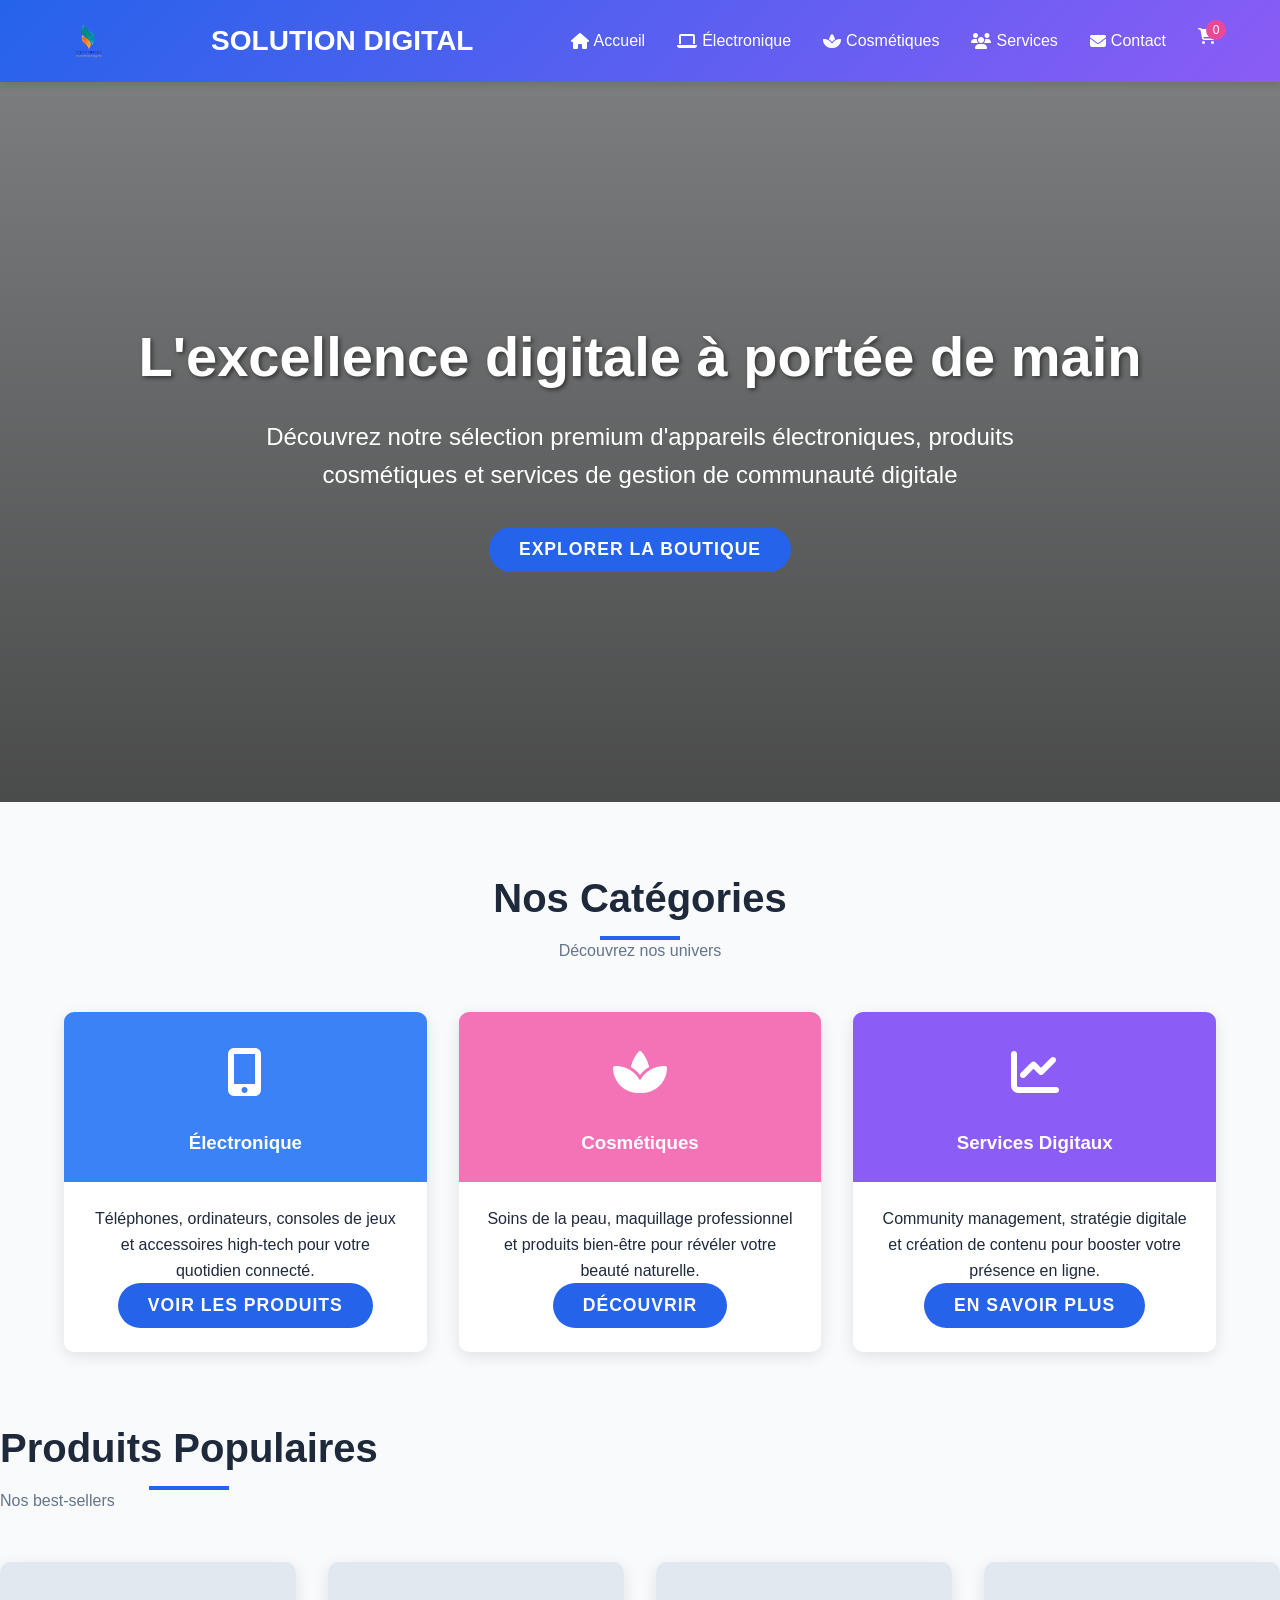
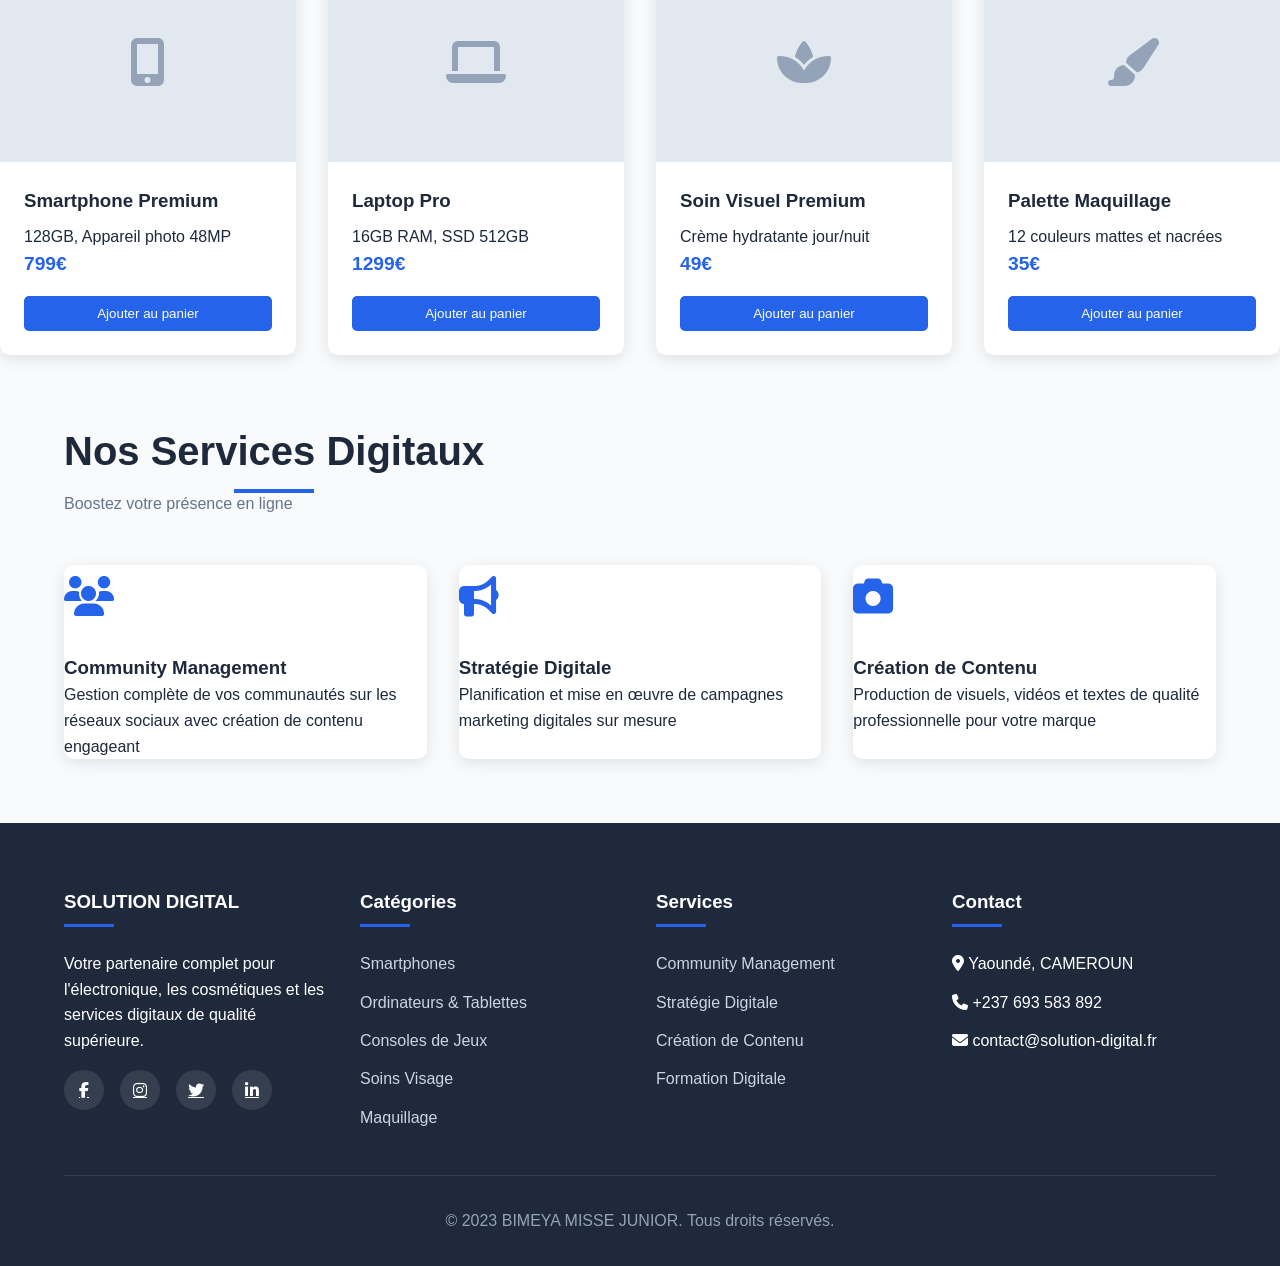
<file: index.html>
<!-- index.html -->

<!DOCTYPE html>
<html lang="fr">
  <head>
    <meta charset="UTF-8" />
    <meta name="viewport" content="width=device-width, initial-scale=1.0" />
    <title>SOLUTION DIGITAL | Votre partenaire digital</title>
    <meta
      name="description"
      content="Solution Digital - Produits électroniques, cosmétiques et services digitaux de qualité."
    />
    <link
      rel="stylesheet"
      href="https://cdnjs.cloudflare.com/ajax/libs/font-awesome/6.4.0/css/all.min.css"
      defer
    />
    <link rel="stylesheet" href="css/style.css" />
    <link rel="stylesheet" href="css/responsive.css" />
  </head>
  <body>
    <!-- Header -->
    <header>
      <div class="logo-container">
        <img
          src="css/img/preview2.png"
          alt="Logo Solution Digital"
          class="logo-image"
        />
      </div>
      <div class="logo">SOLUTION DIGITAL</div>
      <nav>
        <div
          class="mobile-menu"
          aria-label="Menu mobile"
          aria-expanded="false"
          role="button"
          tabindex="0"
        >
          <i class="fas fa-bars"></i>
        </div>
        <ul>
          <li>
            <a href="index.html"><i class="fas fa-home"></i> Accueil</a>
          </li>
          <li>
            <a href="electronique.html" class="active"
              ><i class="fas fa-laptop"></i> Électronique</a
            >
          </li>
          <li>
            <a href="cosmetiques.html"
              ><i class="fas fa-spa"></i> Cosmétiques</a
            >
          </li>
          <li>
            <a href="services.html"><i class="fas fa-users"></i> Services</a>
          </li>
          <li>
            <a href="contact.html"><i class="fas fa-envelope"></i> Contact</a>
          </li>
          <li>
            <a href="#" class="cart-icon">
              <i class="fas fa-shopping-cart"></i>
              <span class="cart-count">0</span>
            </a>
          </li>
        </ul>
      </nav>
    </header>

    <!-- Hero Section -->
    <section class="hero">
      <h1>L'excellence digitale à portée de main</h1>
      <p>
        Découvrez notre sélection premium d'appareils électroniques, produits
        cosmétiques et services de gestion de communauté digitale
      </p>
      <button class="cta-button">Explorer la boutique</button>
    </section>

    <!-- Categories Section -->
    <section class="categories">
      <h2 class="section-title">Nos Catégories</h2>
      <p class="section-subtitle">Découvrez nos univers</p>

      <div class="category-grid">
        <div class="category-card">
          <div class="category-header electronic">
            <div class="category-icon">
              <i class="fas fa-mobile-alt"></i>
            </div>
            <h3>Électronique</h3>
          </div>
          <div class="category-content">
            <p>
              Téléphones, ordinateurs, consoles de jeux et accessoires high-tech
              pour votre quotidien connecté.
            </p>
            <button class="cta-button">Voir les produits</button>
          </div>
        </div>

        <div class="category-card">
          <div class="category-header cosmetic">
            <div class="category-icon">
              <i class="fas fa-spa"></i>
            </div>
            <h3>Cosmétiques</h3>
          </div>
          <div class="category-content">
            <p>
              Soins de la peau, maquillage professionnel et produits bien-être
              pour révéler votre beauté naturelle.
            </p>
            <button class="cta-button">Découvrir</button>
          </div>
        </div>

        <div class="category-card">
          <div class="category-header service">
            <div class="category-icon">
              <i class="fas fa-chart-line"></i>
            </div>
            <h3>Services Digitaux</h3>
          </div>
          <div class="category-content">
            <p>
              Community management, stratégie digitale et création de contenu
              pour booster votre présence en ligne.
            </p>
            <button class="cta-button">En savoir plus</button>
          </div>
        </div>
      </div>
    </section>

    <!-- Products Section -->
    <section class="products">
      <h2 class="section-title">Produits Populaires</h2>
      <p class="section-subtitle">Nos best-sellers</p>

      <div class="product-grid">
        <div class="product-card">
          <div class="product-image">
            <i class="fas fa-mobile-alt"></i>
          </div>
          <div class="product-info">
            <h3 class="product-title">Smartphone Premium</h3>
            <p>128GB, Appareil photo 48MP</p>
            <div class="product-price">799€</div>
            <button class="add-to-cart">Ajouter au panier</button>
          </div>
        </div>

        <div class="product-card">
          <div class="product-image">
            <i class="fas fa-laptop"></i>
          </div>
          <div class="product-info">
            <h3 class="product-title">Laptop Pro</h3>
            <p>16GB RAM, SSD 512GB</p>
            <div class="product-price">1299€</div>
            <button class="add-to-cart">Ajouter au panier</button>
          </div>
        </div>

        <div class="product-card">
          <div class="product-image">
            <i class="fas fa-spa"></i>
          </div>
          <div class="product-info">
            <h3 class="product-title">Soin Visuel Premium</h3>
            <p>Crème hydratante jour/nuit</p>
            <div class="product-price">49€</div>
            <button class="add-to-cart">Ajouter au panier</button>
          </div>
        </div>

        <div class="product-card">
          <div class="product-image">
            <i class="fas fa-paint-brush"></i>
          </div>
          <div class="product-info">
            <h3 class="product-title">Palette Maquillage</h3>
            <p>12 couleurs mattes et nacrées</p>
            <div class="product-price">35€</div>
            <button class="add-to-cart">Ajouter au panier</button>
          </div>
        </div>
      </div>
    </section>

    <!-- Services Section -->
    <section class="services">
      <h2 class="section-title">Nos Services Digitaux</h2>
      <p class="section-subtitle">Boostez votre présence en ligne</p>

      <div class="service-cards">
        <div class="service-card">
          <div class="service-icon">
            <i class="fas fa-users"></i>
          </div>
          <h3>Community Management</h3>
          <p>
            Gestion complète de vos communautés sur les réseaux sociaux avec
            création de contenu engageant
          </p>
        </div>

        <div class="service-card">
          <div class="service-icon">
            <i class="fas fa-bullhorn"></i>
          </div>
          <h3>Stratégie Digitale</h3>
          <p>
            Planification et mise en œuvre de campagnes marketing digitales sur
            mesure
          </p>
        </div>

        <div class="service-card">
          <div class="service-icon">
            <i class="fas fa-camera"></i>
          </div>
          <h3>Création de Contenu</h3>
          <p>
            Production de visuels, vidéos et textes de qualité professionnelle
            pour votre marque
          </p>
        </div>
      </div>
    </section>

    <!-- Footer -->
    <footer>
      <div class="footer-grid">
        <div class="footer-column">
          <h3>SOLUTION DIGITAL</h3>
          <p>
            Votre partenaire complet pour l'électronique, les cosmétiques et les
            services digitaux de qualité supérieure.
          </p>
          <div class="social-links">
            <a href="#"><i class="fab fa-facebook-f"></i></a>
            <a href="#"><i class="fab fa-instagram"></i></a>
            <a href="#"><i class="fab fa-twitter"></i></a>
            <a href="#"><i class="fab fa-linkedin-in"></i></a>
          </div>
        </div>

        <div class="footer-column">
          <h3>Catégories</h3>
          <ul class="footer-links">
            <li><a href="#">Smartphones</a></li>
            <li><a href="#">Ordinateurs & Tablettes</a></li>
            <li><a href="#">Consoles de Jeux</a></li>
            <li><a href="#">Soins Visage</a></li>
            <li><a href="#">Maquillage</a></li>
          </ul>
        </div>

        <div class="footer-column">
          <h3>Services</h3>
          <ul class="footer-links">
            <li><a href="#">Community Management</a></li>
            <li><a href="#">Stratégie Digitale</a></li>
            <li><a href="#">Création de Contenu</a></li>
            <li><a href="#">Formation Digitale</a></li>
          </ul>
        </div>

        <div class="footer-column">
          <h3>Contact</h3>
          <ul class="footer-links">
            <li><i class="fas fa-map-marker-alt"></i> Yaoundé, CAMEROUN</li>
            <li><i class="fas fa-phone"></i> +237 693 583 892</li>
            <li><i class="fas fa-envelope"></i> contact@solution-digital.fr</li>
          </ul>
        </div>
      </div>

      <div class="copyright">
        <p>&copy; 2023 BIMEYA MISSE JUNIOR. Tous droits réservés.</p>
      </div>
    </footer>

    <script src="js/script.js"></script>
  </body>
</html>
</file>
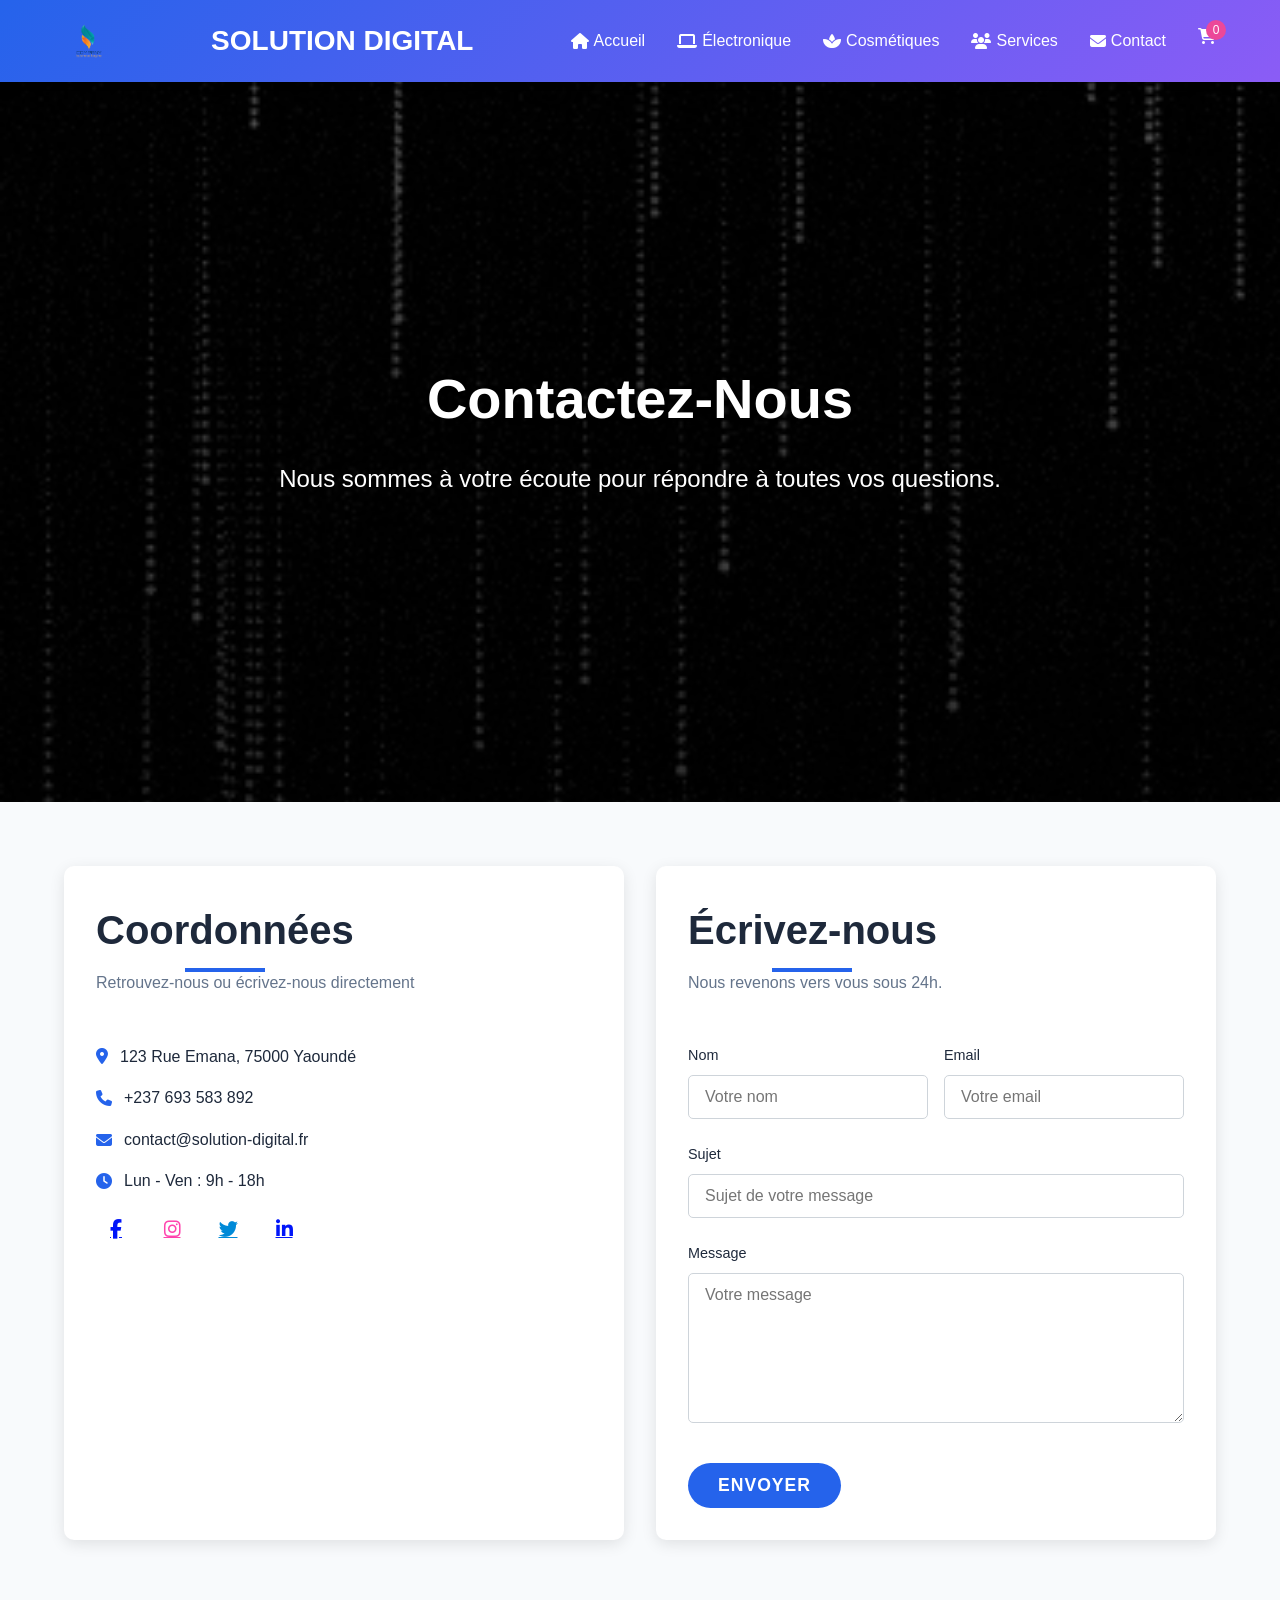
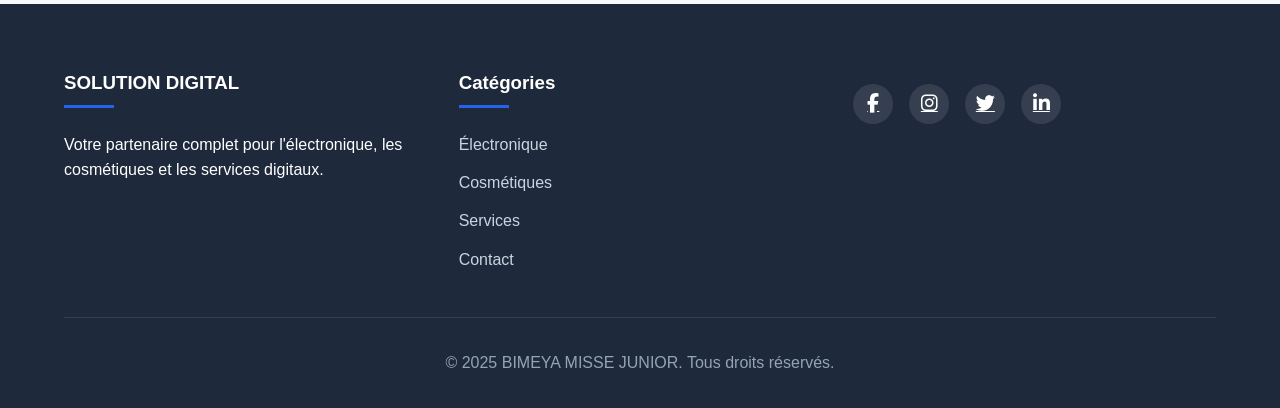
<file: contact.html>
<!-- contact.html -->
<!DOCTYPE html>
<html lang="fr">
  <head>
    <meta charset="UTF-8" />
    <meta name="viewport" content="width=device-width, initial-scale=1.0" />
    <title>Contact | SOLUTION DIGITAL</title>
    <meta
      name="description"
      content="Contactez Solution Digital pour toutes vos questions sur l'électronique, les cosmétiques et les services digitaux."
    />
    <link
      rel="stylesheet"
      href="https://cdnjs.cloudflare.com/ajax/libs/font-awesome/6.4.0/css/all.min.css"
      defer
    />
    <link rel="stylesheet" href="css/style.css" />
    <link rel="stylesheet" href="css/contact.css" />
    <link rel="stylesheet" href="css/responsive.css" />
    <style></style>
  </head>
  <body>
    <!-- Loader -->
    <div class="loader-overlay" id="loader"></div>

    <!-- Header -->
    <header>
      <div class="logo-container">
        <img src="css/img/preview2.png" alt="Logo" class="logo-image" />
      </div>
      <div class="logo">SOLUTION DIGITAL</div>
      <nav>
        <div
          class="mobile-menu"
          aria-label="Menu mobile"
          aria-expanded="false"
          role="button"
          tabindex="0"
        >
          <i class="fas fa-bars"></i>
        </div>
        <ul>
          <li>
            <a href="index.html"><i class="fas fa-home"></i> Accueil</a>
          </li>
          <li>
            <a href="electronique.html"
              ><i class="fas fa-laptop"></i> Électronique</a
            >
          </li>
          <li>
            <a href="cosmetiques.html"
              ><i class="fas fa-spa"></i> Cosmétiques</a
            >
          </li>
          <li>
            <a href="services.html"><i class="fas fa-users"></i> Services</a>
          </li>
          <li>
            <a href="contact.html" class="active"
              ><i class="fas fa-envelope"></i> Contact</a
            >
          </li>
          <li>
            <a href="#" class="cart-icon">
              <i class="fas fa-shopping-cart"></i>
              <span class="cart-count">0</span>
            </a>
          </li>
        </ul>
      </nav>
    </header>

    <!-- Hero Section -->
    <section class="hero contact-hero">
      <div class="hero-content">
        <h1>Contactez-Nous</h1>
        <p>Nous sommes à votre écoute pour répondre à toutes vos questions.</p>
      </div>
    </section>

    <!-- Contact Section -->
    <section class="contact-section">
      <div class="contact-container">
        <div class="contact-info">
          <h2 class="section-title">Coordonnées</h2>
          <p class="section-subtitle">
            Retrouvez-nous ou écrivez-nous directement
          </p>
          <ul class="info-list">
            <li>
              <i class="fas fa-map-marker-alt"></i> 123 Rue Emana, 75000 Yaoundé
            </li>
            <li><i class="fas fa-phone"></i> +237 693 583 892</li>
            <li><i class="fas fa-envelope"></i> contact@solution-digital.fr</li>
            <li><i class="fas fa-clock"></i> Lun - Ven : 9h - 18h</li>
          </ul>
          <div class="social-links">
            <a href="#" style="color: rgb(0, 21, 249)" aria-label="Facebook"
              ><i class="fab fa-facebook-f"></i
            ></a>
            <a
              href="#"
              style="color: rgba(255, 9, 148, 0.76)"
              aria-label="Instagram"
              ><i class="fab fa-instagram"></i
            ></a>
            <a href="#" style="color: #008ad8" aria-label="Twitter"
              ><i class="fab fa-twitter"></i
            ></a>
            <a href="#" style="color: rgb(0, 21, 249)" aria-label="LinkedIn"
              ><i class="fab fa-linkedin-in"></i
            ></a>
          </div>
        </div>
        <div class="contact-form-wrapper">
          <h2 class="section-title">Écrivez-nous</h2>
          <p class="section-subtitle">Nous revenons vers vous sous 24h.</p>
          <form class="contact-form" action="#" method="post">
            <div class="form-row">
              <div class="form-group">
                <label for="name">Nom</label>
                <input
                  type="text"
                  id="name"
                  name="name"
                  placeholder="Votre nom"
                  required
                />
              </div>
              <div class="form-group">
                <label for="email">Email</label>
                <input
                  type="email"
                  id="email"
                  name="email"
                  placeholder="Votre email"
                  required
                />
              </div>
            </div>
            <div class="form-group">
              <label for="subject">Sujet</label>
              <input
                type="text"
                id="subject"
                name="subject"
                placeholder="Sujet de votre message"
              />
            </div>
            <div class="form-group">
              <label for="message">Message</label>
              <textarea
                id="message"
                name="message"
                rows="6"
                placeholder="Votre message"
                required
              ></textarea>
            </div>
            <button type="submit" class="cta-button">Envoyer</button>
          </form>
        </div>
      </div>
    </section>

    <!-- Footer -->
    <footer>
      <div class="footer-grid">
        <div class="footer-column">
          <h3>SOLUTION DIGITAL</h3>
          <p>
            Votre partenaire complet pour l'électronique, les cosmétiques et les
            services digitaux.
          </p>
        </div>
        <div class="footer-column">
          <h3>Catégories</h3>
          <ul class="footer-links">
            <li><a href="electronique.html">Électronique</a></li>
            <li><a href="cosmetiques.html">Cosmétiques</a></li>
            <li><a href="services.html">Services</a></li>
            <li><a href="contact.html" class="active">Contact</a></li>
          </ul>
        </div>
        <div class="footer-column social-links">
          <a href="#"><i class="fab fa-facebook-f"></i></a>
          <a href="#"><i class="fab fa-instagram"></i></a>
          <a href="#"><i class="fab fa-twitter"></i></a>
          <a href="#"><i class="fab fa-linkedin-in"></i></a>
        </div>
      </div>
      <div class="copyright">
        <p>&copy; 2025 BIMEYA MISSE JUNIOR. Tous droits réservés.</p>
      </div>
    </footer>

    <!-- Loader removal script -->
    <script>
      window.addEventListener("load", () => {
        document.getElementById("loader").classList.add("hidden");
      });
    </script>
    <script src="js/script.js"></script>
  </body>
</html>
</file>
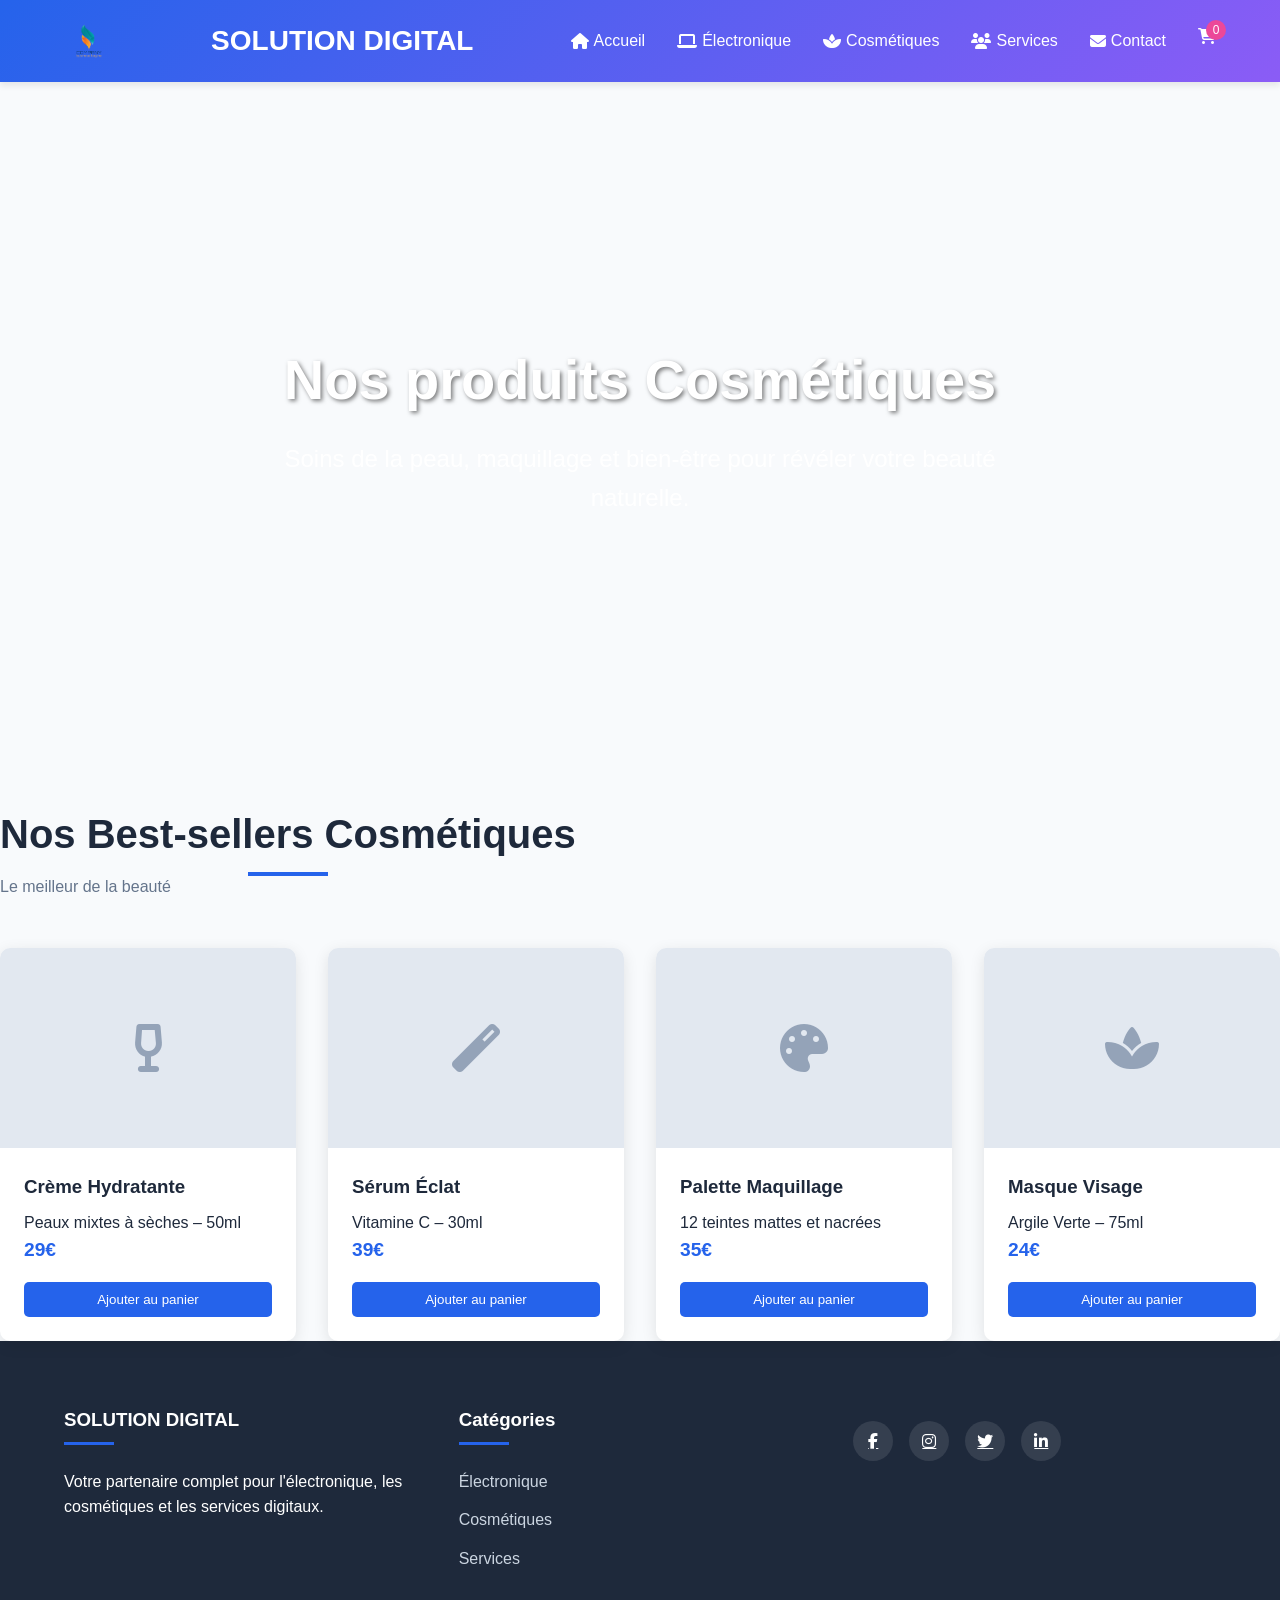
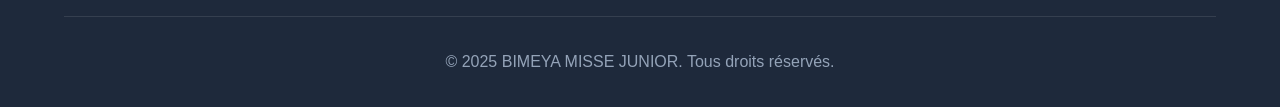
<file: cosmetiques.html>
<!-- cosmetiques.html -->
<!DOCTYPE html>
<html lang="fr">
  <head>
    <meta charset="UTF-8" />
    <meta name="viewport" content="width=device-width, initial-scale=1" />
    <title>Cosmétiques | SOLUTION DIGITAL</title>
    <link
      rel="stylesheet"
      href="https://cdnjs.cloudflare.com/ajax/libs/font-awesome/6.4.0/css/all.min.css"
      defer
    />
    <link rel="stylesheet" href="css/style.css" />
    <link rel="stylesheet" href="css/responsive.css" />
  </head>
  <body>
    <!-- Header -->
    <header>
      <div class="logo-container">
        <img src="css/img/preview2.png" alt="Logo" class="logo-image" />
      </div>
      <div class="logo">SOLUTION DIGITAL</div>
      <nav>
        <div
          class="mobile-menu"
          aria-label="Menu mobile"
          aria-expanded="false"
          role="button"
          tabindex="0"
        >
          <i class="fas fa-bars"></i>
        </div>
        <ul>
          <li>
            <a href="index.html"><i class="fas fa-home"></i> Accueil</a>
          </li>
          <li>
            <a href="electronique.html"
              ><i class="fas fa-laptop"></i> Électronique</a
            >
          </li>
          <li>
            <a href="cosmetiques.html" class="active"
              ><i class="fas fa-spa"></i> Cosmétiques</a
            >
          </li>
          <li>
            <a href="services.html"><i class="fas fa-users"></i> Services</a>
          </li>
          <li>
            <a href="contact.html"><i class="fas fa-envelope"></i> Contact</a>
          </li>
          <li>
            <a href="#" class="cart-icon">
              <i class="fas fa-shopping-cart"></i>
              <span class="cart-count">0</span>
            </a>
          </li>
        </ul>
      </nav>
    </header>

    <!-- Hero Section -->
    <section class="hero category-cosmetic">
      <video autoplay muted loop playsinline class="bg-video">
        <source src="css/img/cosmetic.mp4" type="video/mp4" />
        Your browser does not support the video tag.
      </video>
      <h1>Nos produits Cosmétiques</h1>
      <p>
        Soins de la peau, maquillage et bien-être pour révéler votre beauté
        naturelle.
      </p>
    </section>

    <!-- Products Section -->
    <section class="products">
      <h2 class="section-title">Nos Best-sellers Cosmétiques</h2>
      <p class="section-subtitle">Le meilleur de la beauté</p>
      <div class="product-grid">
        <div class="product-card">
          <div class="product-image"><i class="fas fa-wine-glass-alt"></i></div>
          <div class="product-info">
            <h3 class="product-title">Crème Hydratante</h3>
            <p>Peaux mixtes à sèches – 50ml</p>
            <div class="product-price">29€</div>
            <button class="add-to-cart">Ajouter au panier</button>
          </div>
        </div>
        <div class="product-card">
          <div class="product-image"><i class="fas fa-magic"></i></div>
          <div class="product-info">
            <h3 class="product-title">Sérum Éclat</h3>
            <p>Vitamine C – 30ml</p>
            <div class="product-price">39€</div>
            <button class="add-to-cart">Ajouter au panier</button>
          </div>
        </div>
        <div class="product-card">
          <div class="product-image"><i class="fas fa-palette"></i></div>
          <div class="product-info">
            <h3 class="product-title">Palette Maquillage</h3>
            <p>12 teintes mattes et nacrées</p>
            <div class="product-price">35€</div>
            <button class="add-to-cart">Ajouter au panier</button>
          </div>
        </div>
        <div class="product-card">
          <div class="product-image"><i class="fas fa-spa"></i></div>
          <div class="product-info">
            <h3 class="product-title">Masque Visage</h3>
            <p>Argile Verte – 75ml</p>
            <div class="product-price">24€</div>
            <button class="add-to-cart">Ajouter au panier</button>
          </div>
        </div>
      </div>
    </section>

    <!-- Footer -->
    <footer>
      <div class="footer-grid">
        <div class="footer-column">
          <h3>SOLUTION DIGITAL</h3>
          <p>
            Votre partenaire complet pour l'électronique, les cosmétiques et les
            services digitaux.
          </p>
        </div>
        <div class="footer-column">
          <h3>Catégories</h3>
          <ul class="footer-links">
            <li><a href="electronique.html">Électronique</a></li>
            <li><a href="cosmetiques.html" class="active">Cosmétiques</a></li>
            <li><a href="services.html">Services</a></li>
          </ul>
        </div>
        <div class="footer-column social-links">
          <a href="#"><i class="fab fa-facebook-f"></i></a>
          <a href="#"><i class="fab fa-instagram"></i></a>
          <a href="#"><i class="fab fa-twitter"></i></a>
          <a href="#"><i class="fab fa-linkedin-in"></i></a>
        </div>
      </div>
      <div class="copyright">
        <p>&copy; 2025 BIMEYA MISSE JUNIOR. Tous droits réservés.</p>
      </div>
    </footer>

    <script src="js/script.js"></script>
  </body>
</html>
</file>
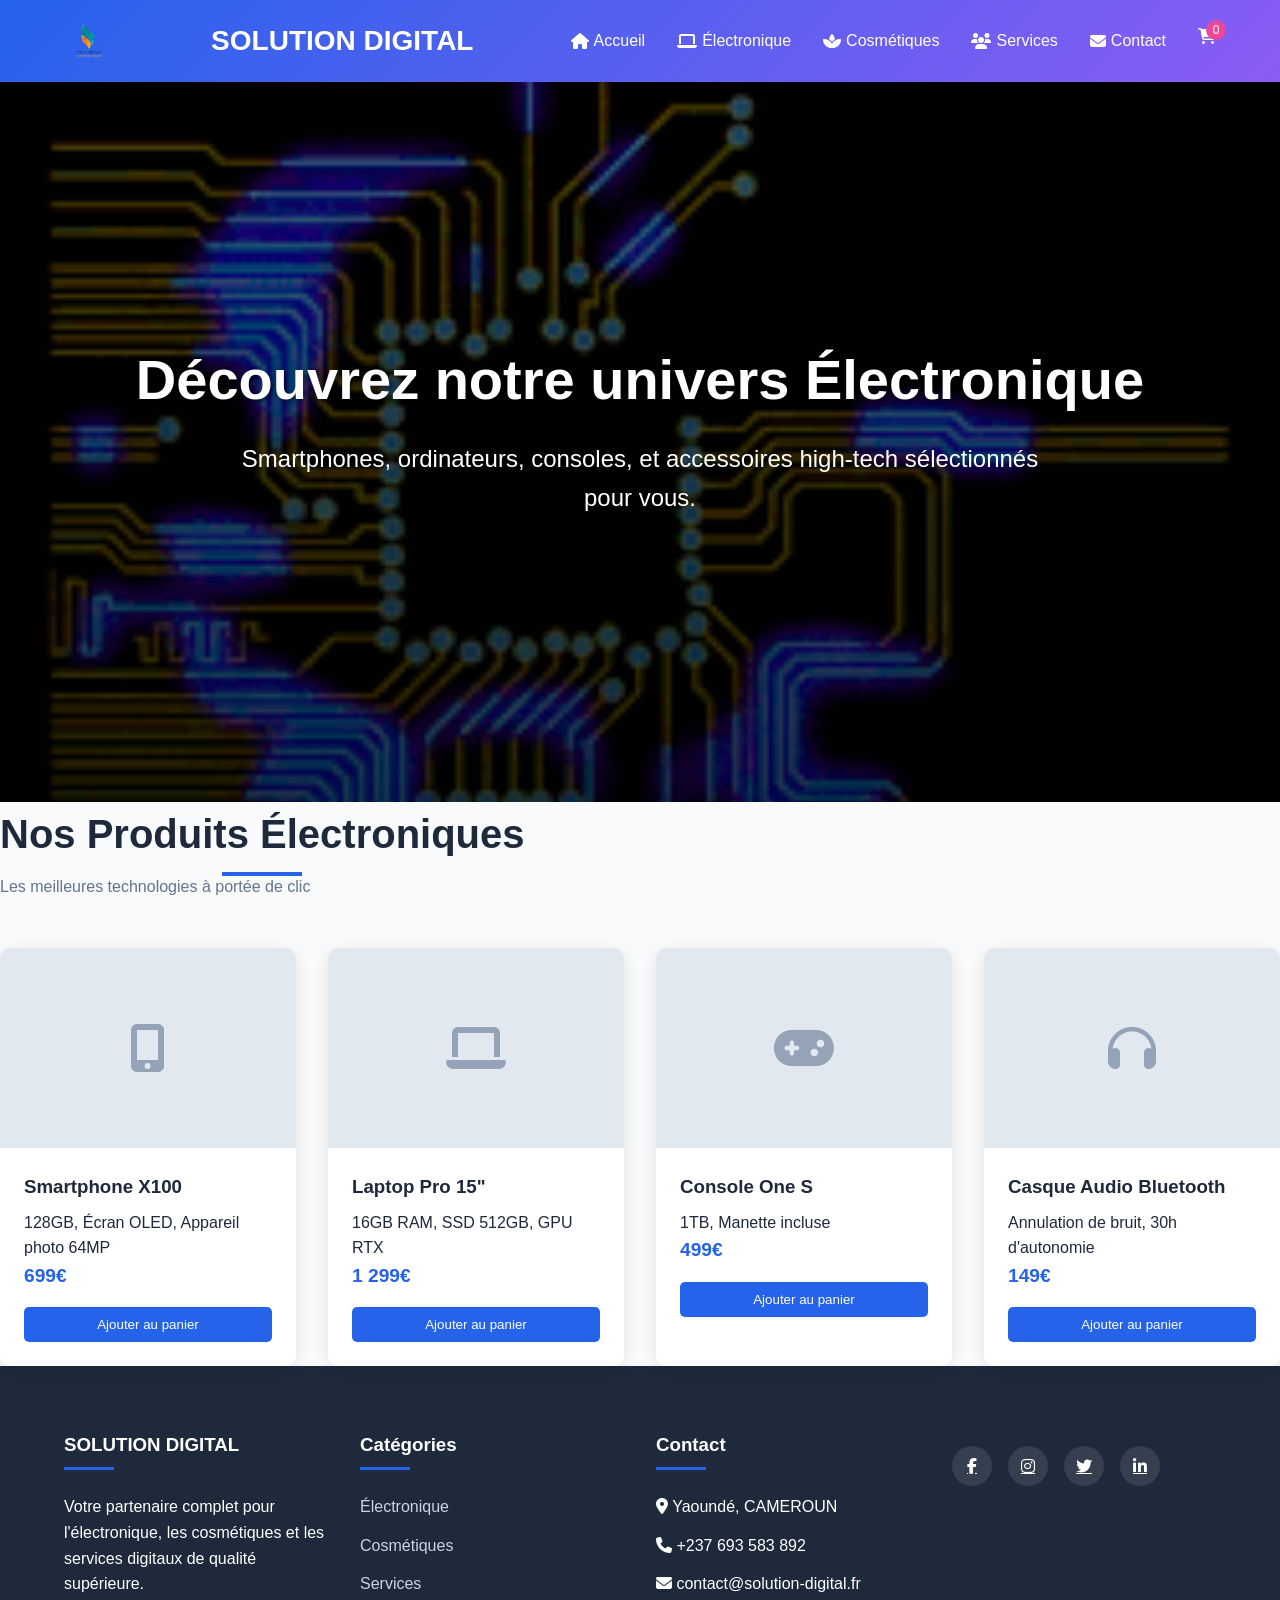
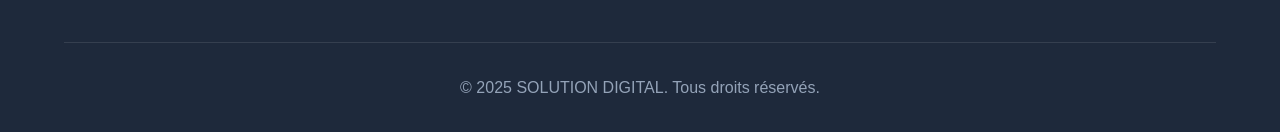
<file: electronique.html>
<!DOCTYPE html>
<html lang="fr">
  <head>
    <meta charset="UTF-8" />
    <meta name="viewport" content="width=device-width, initial-scale=1.0" />
    <title>Électronique | SOLUTION DIGITAL</title>
    <link
      rel="stylesheet"
      href="https://cdnjs.cloudflare.com/ajax/libs/font-awesome/6.4.0/css/all.min.css"
      defer
    />
    <link rel="stylesheet" href="css/style.css" />
    <link rel="stylesheet" href="css/responsive.css" />
  </head>
  <body>
    <!-- Header -->
    <header>
      <div class="logo-container">
        <img
          src="css/img/preview2.png"
          alt="Logo Solution Digital"
          class="logo-image"
        />
      </div>
      <div class="logo">SOLUTION DIGITAL</div>
      <nav>
        <div
          class="mobile-menu"
          aria-label="Menu mobile"
          aria-expanded="false"
          role="button"
          tabindex="0"
        >
          <i class="fas fa-bars"></i>
        </div>
        <ul>
          <li>
            <a href="index.html"><i class="fas fa-home"></i> Accueil</a>
          </li>
          <li>
            <a href="electronique.html" class="active"
              ><i class="fas fa-laptop"></i> Électronique</a
            >
          </li>
          <li>
            <a href="cosmetiques.html"
              ><i class="fas fa-spa"></i> Cosmétiques</a
            >
          </li>
          <li>
            <a href="services.html"><i class="fas fa-users"></i> Services</a>
          </li>
          <li>
            <a href="contact.html"><i class="fas fa-envelope"></i> Contact</a>
          </li>
          <li>
            <a href="#" class="cart-icon">
              <i class="fas fa-shopping-cart"></i>
              <span class="cart-count">0</span>
            </a>
          </li>
        </ul>
      </nav>
    </header>

    <!-- Hero Section -->
    <section class="hero category-electronic">
      <h1>Découvrez notre univers Électronique</h1>
      <p>
        Smartphones, ordinateurs, consoles, et accessoires high-tech
        sélectionnés pour vous.
      </p>
    </section>

    <!-- Products Section -->
    <section class="products">
      <h2 class="section-title">Nos Produits Électroniques</h2>
      <p class="section-subtitle">
        Les meilleures technologies à portée de clic
      </p>
      <div class="product-grid">
        <div class="product-card">
          <div class="product-image"><i class="fas fa-mobile-alt"></i></div>
          <div class="product-info">
            <h3 class="product-title">Smartphone X100</h3>
            <p>128GB, Écran OLED, Appareil photo 64MP</p>
            <div class="product-price">699€</div>
            <button class="add-to-cart">Ajouter au panier</button>
          </div>
        </div>
        <div class="product-card">
          <div class="product-image"><i class="fas fa-laptop"></i></div>
          <div class="product-info">
            <h3 class="product-title">Laptop Pro 15"</h3>
            <p>16GB RAM, SSD 512GB, GPU RTX</p>
            <div class="product-price">1 299€</div>
            <button class="add-to-cart">Ajouter au panier</button>
          </div>
        </div>
        <div class="product-card">
          <div class="product-image"><i class="fas fa-gamepad"></i></div>
          <div class="product-info">
            <h3 class="product-title">Console One S</h3>
            <p>1TB, Manette incluse</p>
            <div class="product-price">499€</div>
            <button class="add-to-cart">Ajouter au panier</button>
          </div>
        </div>
        <div class="product-card">
          <div class="product-image"><i class="fas fa-headphones"></i></div>
          <div class="product-info">
            <h3 class="product-title">Casque Audio Bluetooth</h3>
            <p>Annulation de bruit, 30h d'autonomie</p>
            <div class="product-price">149€</div>
            <button class="add-to-cart">Ajouter au panier</button>
          </div>
        </div>
      </div>
    </section>

    <!-- Footer -->
    <footer>
      <div class="footer-grid">
        <div class="footer-column">
          <h3>SOLUTION DIGITAL</h3>
          <p>
            Votre partenaire complet pour l'électronique, les cosmétiques et les
            services digitaux de qualité supérieure.
          </p>
        </div>
        <div class="footer-column">
          <h3>Catégories</h3>
          <ul class="footer-links">
            <li><a href="electronique.html">Électronique</a></li>
            <li><a href="cosmetiques.html">Cosmétiques</a></li>
            <li><a href="services.html">Services</a></li>
          </ul>
        </div>
        <div class="footer-column">
          <h3>Contact</h3>
          <ul class="footer-links">
            <li><i class="fas fa-map-marker-alt"></i> Yaoundé, CAMEROUN</li>
            <li><i class="fas fa-phone"></i> +237 693 583 892</li>
            <li><i class="fas fa-envelope"></i> contact@solution-digital.fr</li>
          </ul>
        </div>
        <div class="footer-column social-links">
          <a href="#"><i class="fab fa-facebook-f"></i></a>
          <a href="#"><i class="fab fa-instagram"></i></a>
          <a href="#"><i class="fab fa-twitter"></i></a>
          <a href="#"><i class="fab fa-linkedin-in"></i></a>
        </div>
      </div>
      <div class="copyright">
        <p>&copy; 2025 SOLUTION DIGITAL. Tous droits réservés.</p>
      </div>
    </footer>

    <script src="js/script.js"></script>
  </body>
</html>
</file>
<file: css/style.css>
/* style.css */

:root {
    --primary: #2563eb;
    --secondary: #8b5cf6;
    --dark: #1e293b;
    --light: #f8fafc;
    --accent: #ec4899;
    --electronic: #3b82f6;
    --cosmetic: #f472b6;

    /* Ombres centralisées */
    --shadow-small: 0 4px 6px rgba(0, 0, 0, 0.08);
    --shadow-medium: 0 4px 15px rgba(0, 0, 0, 0.1);
}

* {
    margin: 0;
    padding: 0;
    box-sizing: border-box;
    font-family: 'Segoe UI', Tahoma, Geneva, Verdana, sans-serif;
}

body {
    background-color: var(--light);
    color: var(--dark);
    line-height: 1.6;
}

header {
    background: linear-gradient(135deg, var(--primary), var(--secondary));
    color: white;
    padding: 1rem 5%;
    display: flex;
    justify-content: space-between;
    align-items: center;
    position: sticky;
    top: 0;
    z-index: 100;
    box-shadow: var(--shadow-small);
}

.logo-container {
    display: flex;
    align-items: center;
    gap: 10px;
}

.logo-image {
    height: 50px;
    width: auto;
}

.logo {
    font-size: 1.75rem;
    font-weight: 700;
}

nav ul {
    display: flex;
    list-style: none;
    gap: 2rem;
}

nav a {
    color: white;
    text-decoration: none;
    font-weight: 500;
    transition: opacity 0.3s;
    display: flex;
    align-items: center;
    gap: 5px;
}

nav a:hover,
nav a:focus {
    opacity: 0.8;
    outline: none;
}

.cart-icon {
    position: relative;
}

.cart-count {
    position: absolute;
    top: -8px;
    right: -10px;
    background: var(--accent);
    color: white;
    border-radius: 50%;
    width: 20px;
    height: 20px;
    display: flex;
    justify-content: center;
    align-items: center;
    font-size: 0.75rem;
}

.mobile-menu {
    display: none; /* masqué en desktop */
    font-size: 1.5rem;
    cursor: pointer;
}

.hero {
    height: 80vh;
    background: linear-gradient(rgba(0,0,0,0.5), rgba(0,0,0,0.7)),
                url('https://images.unsplash.com/photo-1600880292089-90a7e086ee0c?ixlib=rb-4.0.3') center/cover no-repeat;
    display: flex;
    flex-direction: column;
    justify-content: center;
    align-items: center;
    text-align: center;
    color: white;
    padding: 0 10%;

    &.category-electronic {
    background: linear-gradient(rgba(0,0,0,0.5), rgba(0,0,0,0.7)),
                url('img/electronique.gif') center/cover no-repeat;
  }

   &.category-cosmetic {
  background:none;
  }
  &.category-services {
    background:none;
  }
}

.hero .bg-video {
  position: absolute;
  top: 0;
  left: 0;
  width: 100%;
  height: 80%;
  object-fit: cover;
  z-index: -1;
  filter: brightness(40%);

}

.hero h1 {
    font-size: clamp(2rem, 6vw, 3.5rem);
    margin-bottom: 1rem;
    text-shadow: 2px 2px 4px rgba(0,0,0,0.5);
}

.hero p {
    font-size: clamp(1rem, 2.5vw, 1.5rem);
    max-width: 800px;
    margin-bottom: 2rem;
}

.cta-button {
    background: var(--primary);
    color: white;
    border: none;
    padding: 12px 30px;
    font-size: 1.1rem;
    border-radius: 30px;
    cursor: pointer;
    transition: transform 0.3s, background 0.3s;
    font-weight: 600;
    text-transform: uppercase;
    letter-spacing: 1px;
}

.cta-button:hover,
.cta-button:focus {
    background: var(--secondary);
    transform: translateY(-3px);
    outline: none;
}

.categories {
    padding: 4rem 5%;
    text-align: center;
}

.section-title {
    font-size: 2.5rem;
    margin-bottom: 0.5rem;
    color: var(--dark);
    position: relative;
    display: inline-block;
}

.section-title::after {
    content: '';
    position: absolute;
    bottom: -10px;
    left: 50%;
    transform: translateX(-50%);
    width: 80px;
    height: 4px;
    background: var(--primary);
}

.section-subtitle {
    color: #64748b;
    margin-bottom: 3rem;
}

.category-grid,
.service-cards {
    display: grid;
    grid-template-columns: repeat(auto-fit, minmax(300px, 1fr));
    gap: 2rem;
    margin-top: 2rem;
}

.product-grid {
    display: grid;
    grid-template-columns: repeat(auto-fill, minmax(250px, 1fr));
    gap: 2rem;
    margin-top: 2rem;
}

.category-card,
.product-card,
.service-card {
    background: white;
    border-radius: 10px;
    overflow: hidden;
    box-shadow: var(--shadow-medium);
    transition: transform 0.3s, box-shadow 0.3s;
}

.category-card:hover,
.product-card:hover,
.service-card:hover {
    transform: translateY(-5px);
    box-shadow: 0 10px 25px rgba(0,0,0,0.15);
}

.category-header {
    padding: 1.5rem;
    color: white;
    background: var(--secondary);
}
.category-header.electronic { background: var(--electronic); }
.category-header.cosmetic    { background: var(--cosmetic); }

.category-icon { font-size: 3rem; margin-bottom: 1rem; }
.category-content { padding: 1.5rem; }

.product-image {
    height: 200px;
    background-color: #e2e8f0;
    display: flex;
    align-items: center;
    justify-content: center;
    color: #94a3b8;
    font-size: 3rem;
}

.product-info { padding: 1.5rem; }
.product-title { font-weight: 600; margin-bottom: 0.5rem; }
.product-price {
    color: var(--primary);
    font-weight: 700;
    font-size: 1.2rem;
    margin-bottom: 1rem;
}

.add-to-cart {
    width: 100%;
    padding: 10px;
    background: var(--primary);
    color: white;
    border: none;
    border-radius: 5px;
    cursor: pointer;
    transition: background 0.3s, transform 0.1s;
}
.add-to-cart:hover       { background: var(--secondary); }
.add-to-cart:active      { transform: scale(0.97); }
.add-to-cart:focus       { outline: 2px solid var(--accent); outline-offset: 3px; }

.services {
    padding: 4rem 5%;
}

.service-icon {
    font-size: 2.5rem;
    color: var(--primary);
    margin-bottom: 1.5rem;
}

footer {
    background: var(--dark);
    color: white;
    padding: 4rem 5% 2rem;
}

.footer-grid {
    display: grid;
    grid-template-columns: repeat(auto-fit, minmax(250px, 1fr));
    gap: 2rem;
    margin-bottom: 2rem;
}

.footer-column h3 {
    margin-bottom: 1.5rem;
    position: relative;
    padding-bottom: 10px;
}

.footer-column h3::after {
    content: '';
    position: absolute;
    bottom: 0;
    left: 0;
    width: 50px;
    height: 3px;
    background: var(--primary);
}

.footer-links {
    list-style: none;
}

.footer-links li {
    margin-bottom: 0.8rem;
}

.footer-links a {
    color: #cbd5e1;
    text-decoration: none;
    transition: color 0.3s;
}

.footer-links a:hover,
.footer-links a:focus {
    color: white;
    outline: none;
}

.social-links {
    display: flex;
    gap: 1rem;
    margin-top: 1rem;
}

.social-links a {
    display: flex;
    align-items: center;
    justify-content: center;
    width: 40px;
    height: 40px;
    background: rgba(255, 255, 255, 0.1);
    border-radius: 50%;
    color: white;
    transition: background 0.3s;
}

.social-links a:hover,
.social-links a:focus {
    background: var(--primary);
    outline: none;
}

.copyright {
    text-align: center;
    padding-top: 2rem;
    border-top: 1px solid rgba(255, 255, 255, 0.1);
    color: #94a3b8;
}

/* Responsive Media Queries */

/* ≤ 992px */
@media (max-width: 992px) {
    .hero h1 {
        font-size: clamp(1.8rem, 5vw, 3rem);
    }
    .hero p {
        font-size: clamp(1rem, 2vw, 1.3rem);
    }
}

/* ≤ 768px */
@media (max-width: 768px) {
    .mobile-menu {
        display: block;
    }
    nav ul {
        display: none;
        position: absolute;
        top: 100%;
        left: 0;
        width: 100%;
        background: linear-gradient(135deg, var(--primary), var(--secondary));
        flex-direction: column;
        padding: 2rem;
        gap: 1.5rem;
        z-index: 90;
        opacity: 0;
        pointer-events: none;
        transition: opacity 0.3s ease;
    }
    nav ul.active {
        display: flex;
        opacity: 1;
        pointer-events: auto;
    }
    .mobile-menu[aria-expanded="true"] i {
        transform: rotate(90deg);
        transition: transform 0.3s;
    }
    .hero h1 {
        font-size: clamp(1.5rem, 7vw, 2.5rem);
    }
    .hero p {
        font-size: clamp(0.9rem, 3vw, 1.2rem);
    }
    .category-grid,
    .service-cards {
        grid-template-columns: 1fr;
    }
}

/* ≤ 576px */
@media (max-width: 576px) {
    .logo-container {
        flex-direction: column;
        align-items: flex-start;
    }
    .hero {
        height: 70vh;
        padding: 0 5%;
    }
    .hero h1 {
        font-size: clamp(1.2rem, 8vw, 2rem);
    }
    .product-grid {
        grid-template-columns: 1fr;
    }
}
</file>
<file: css/responsive.css>
/* responsive.css */

/* ≤ 992px */
@media (max-width: 992px) {
  .hero h1 {
    font-size: 3rem;
  }
  .hero p {
    font-size: 1.3rem;
  }
}

/* ≤ 768px — menu mobile + ajustements */
@media (max-width: 768px) {
  /* burger icon */
  .mobile-menu {
    display: block;
    font-size: 1.8rem;
    cursor: pointer;
    color: white;
    position: relative;
    z-index: 200;
  }
  /* menu caché / déroulé */
  nav ul {
    display: none;
    flex-direction: column;
    position: absolute;
    top: 100%;
    right: 0;       /* ← ici */
    left: auto;     /* ← et ici */  
    width: 100%;
    align-items: center; /* aligne chaque lien à droite */
    display: none;
    
    top: 100%;
    
    background: linear-gradient(135deg, var(--primary), var(--secondary));
    flex-direction: column;
    
    
    
    z-index: 90;
    opacity: 0;
    pointer-events: none;
    transition: opacity 0.3s ease;
  }
  nav ul.active {
    display: flex;
    display: flex;
    opacity: 1;
    pointer-events: auto;
  }
  nav ul li {
    margin: 0.5rem 0;
    text-align: center;
  }

  /* ajustements hero */
  .hero h1 {
    font-size: 2.5rem;
  }
  .hero p {
    font-size: 1.2rem;
  }

  /* grilles 1 colonne */
  .category-grid,
  .service-cards {
    grid-template-columns: 1fr;
  }
}

/* ≤ 576px — très petits écrans */
@media (max-width: 576px) {
  .logo-container {
    flex-direction: column;
    align-items: flex-start;
  }
  /* réduire taille du logo texte */
  .logo {
    font-size: 1.25rem;
  }
  .hero {
    height: 70vh;
    padding: 0 5%;
  }
  .hero h1 {
    font-size: 2rem;
  }
  .product-grid {
    grid-template-columns: 1fr;
  }
}
</file>
<file: css/contact.css>
/* contact.css */
 
      .contact-hero {
        background: url("img/loader.gif") center/cover no-repeat;
        position: relative;
        color: #fff;
        min-height: 40vh;
        display: flex;
        align-items: center;
        justify-content: center;
      }
      .contact-hero::before {
        content: "";
        position: absolute;
        top: 0;
        left: 0;
        width: 100%;
        height: 100%;
        background: rgba(0, 0, 0, 0.4);
      }
      .contact-hero .hero-content {
        position: relative;
        z-index: 1;
        padding: 4rem 5%;
        text-align: center;
      }

      /* Contact Section */
      .contact-section {
        padding: 4rem 5%;
        background: var(--light);
      }
      .contact-container {
        display: flex;
        flex-wrap: wrap;
        gap: 2rem;
        max-width: 1200px;
        margin: 0 auto;
      }
      .contact-info,
      .contact-form-wrapper {
        flex: 1 1 300px;
        background: #fff;
        border-radius: 10px;
        box-shadow: var(--shadow-medium);
        padding: 2rem;
        transition: transform 0.3s;
      }
      .contact-info:hover,
      .contact-form-wrapper:hover {
        transform: translateY(-5px);
      }
      .info-list {
        list-style: none;
        margin-top: 1rem;
        padding-left: 0;
      }
      .info-list li {
        margin-bottom: 1rem;
        font-size: 1rem;
        display: flex;
        align-items: center;
      }
      .info-list li i {
        color: var(--primary);
        margin-right: 0.75rem;
      }
      .social-links {
        display: flex;
        gap: 1rem;
        margin-top: 1rem;
      }
      .social-links a {
        font-size: 1.2rem;
        transition: color 0.3s;
      }
      .social-links a:hover {
        color: var(--primary);
      }
      .contact-form .form-row {
        display: flex;
        flex-wrap: wrap;
        gap: 1rem;
      }
      .contact-form .form-group {
        flex: 1 1 45%;
        display: flex;
        flex-direction: column;
        margin-bottom: 1.5rem;
      }
      .contact-form label {
        font-size: 0.9rem;
        margin-bottom: 0.5rem;
        color: var(--dark);
      }
      .contact-form input,
      .contact-form textarea {
        padding: 0.75rem 1rem;
        border: 1px solid #ced4da;
        border-radius: 5px;
        font-size: 1rem;
        transition: border-color 0.3s;
      }
      .contact-form input:focus,
      .contact-form textarea:focus {
        border-color: var(--primary);
        outline: none;
      }
      .contact-form textarea {
        resize: vertical;
        min-height: 150px;
        flex: 1 1 100%;
      }
      .contact-form .cta-button {
        margin-top: 1rem;
        align-self: flex-start;
      }

      /* Responsive */
      @media (max-width: 768px) {
        .contact-container {
          flex-direction: column;
        }
        .contact-form .form-group {
          flex: 1 1 100%;
        }
      }
</file>
